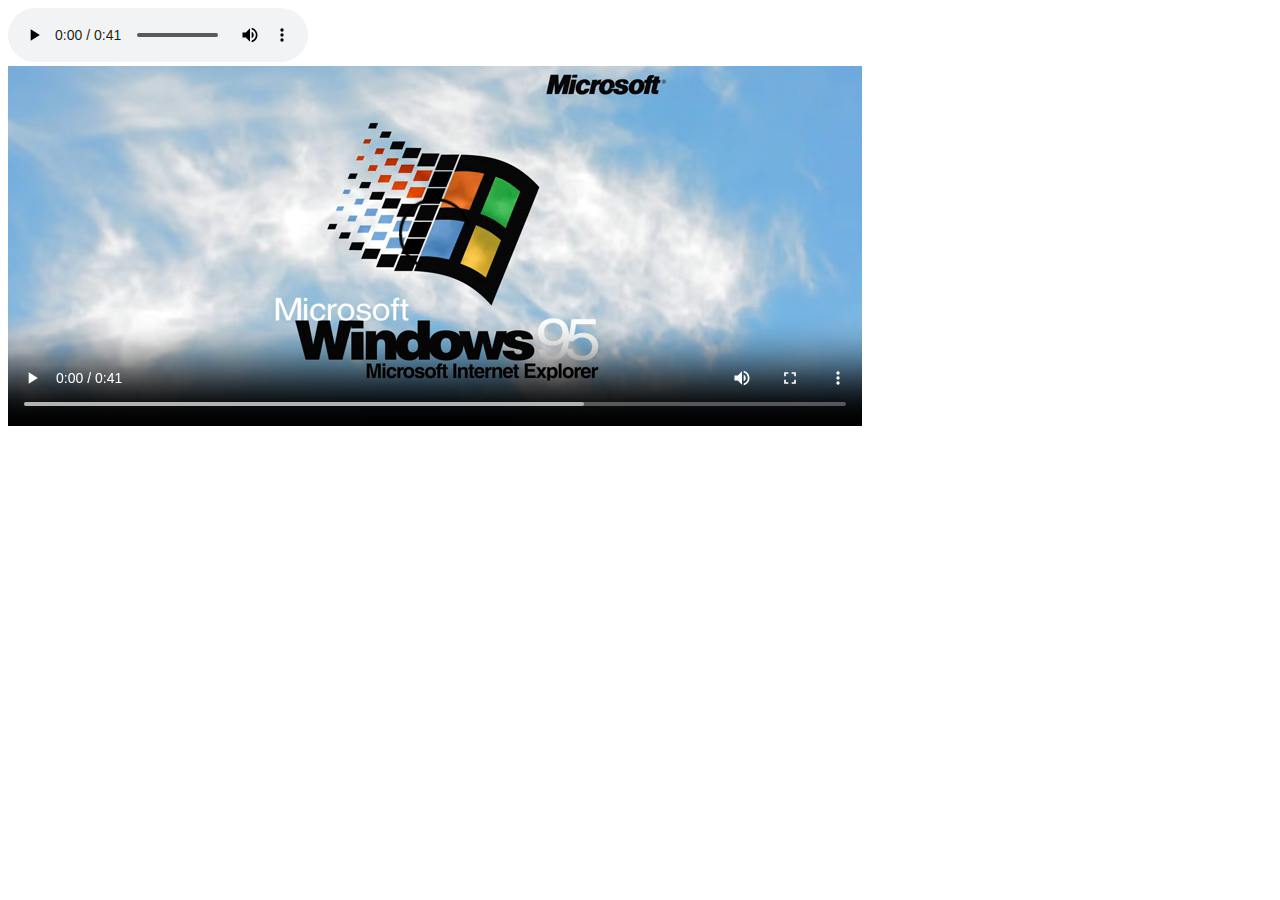
<file: 2-audio-video/index.html>
<!DOCTYPE html>
<html lang="en">
<head>
    <meta charset="UTF-8">
    <meta http-equiv="X-UA-Compatible" content="IE=edge">
    <meta name="viewport" content="width=device-width, initial-scale=1.0">
    <title>Document</title>
</head>
<body>
    <audio src="windows.mp3" controls></audio>
    <br>
    <video src="windows.mkv" controls preload="metadata"></video>
</body>
</html>
</file>
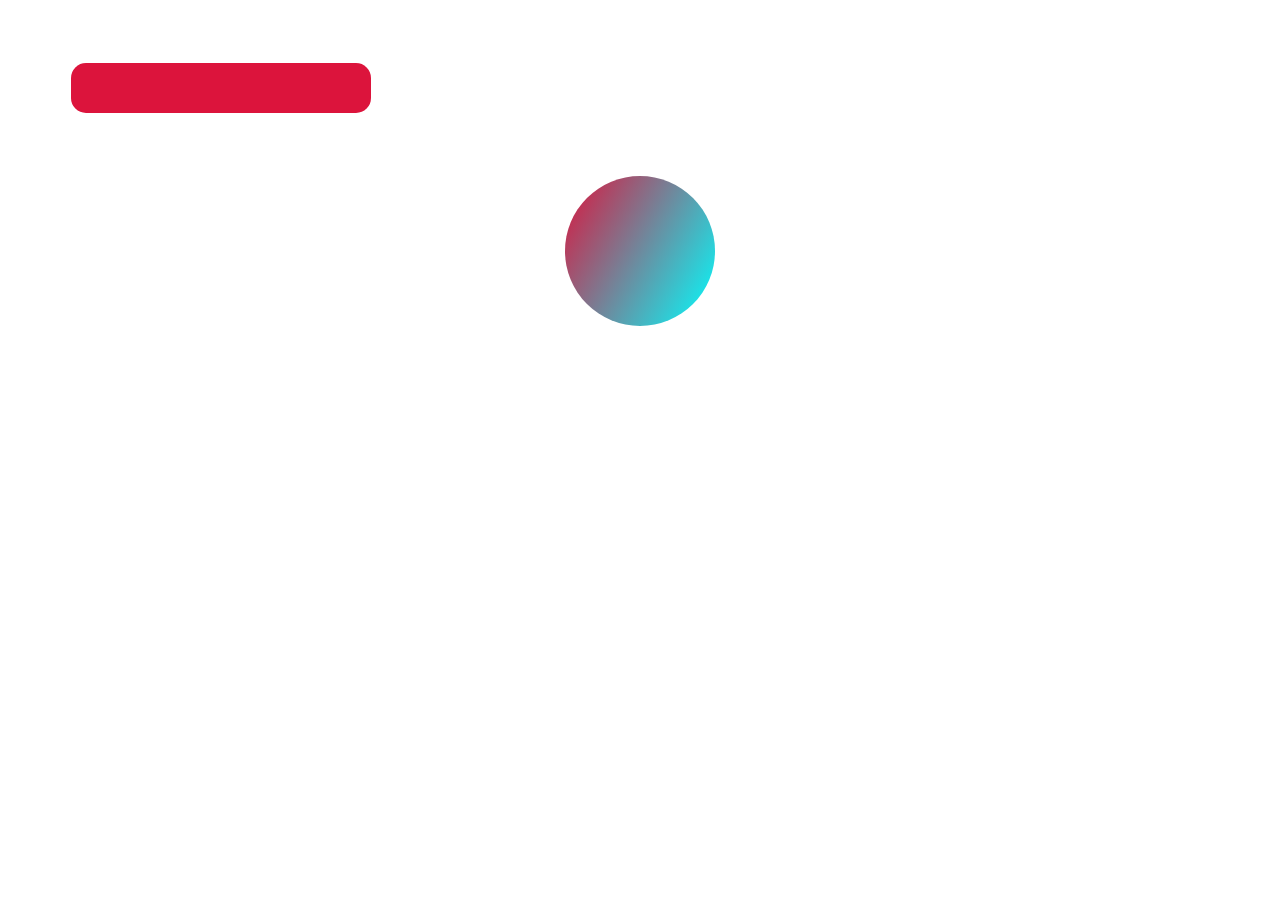
<file: 3-css-transformation/index.html>
<!DOCTYPE html>
<html lang="en">
<head>
    <meta charset="UTF-8">
    <meta http-equiv="X-UA-Compatible" content="IE=edge">
    <meta name="viewport" content="width=device-width, initial-scale=1.0">
    <title>Css transformation</title>
    <link rel="stylesheet" href="style.css">
</head>
<body>
    <!-- 1: Animation 3D , 2D -->
    <!-- <div id="container">
        <div id="box">
            
        </div>
    </div> -->

    <!-- 2: Animation 2D -->
    <div id="rect">
        
    </div>

    <div id="ball"></div>
</body>
</html>
</file>
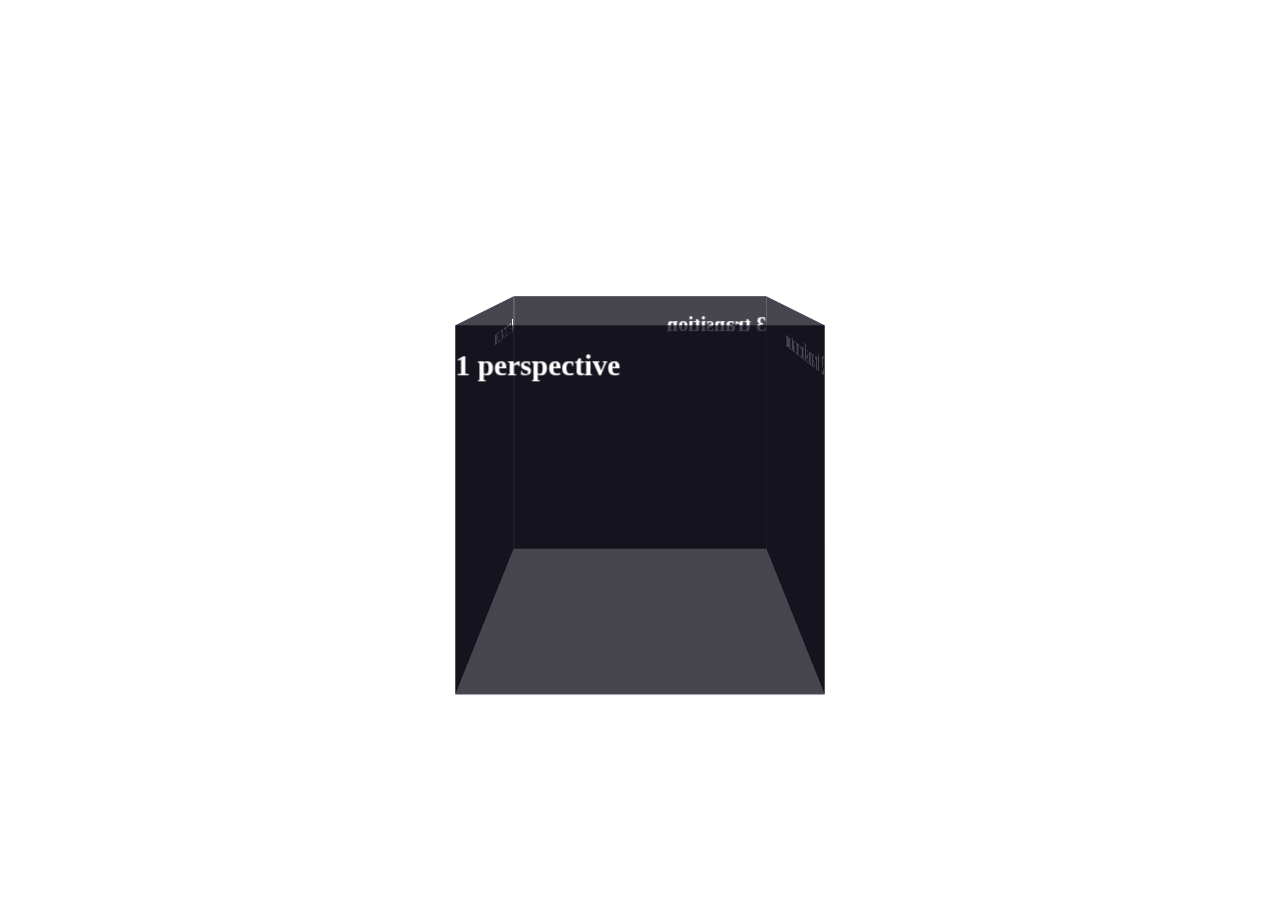
<file: 4-animation-cube/index.html>
<!DOCTYPE html>
<html lang="en">
<head>
    <meta charset="UTF-8">
    <meta http-equiv="X-UA-Compatible" content="IE=edge">
    <meta name="viewport" content="width=device-width, initial-scale=1.0">
    <title>Document</title>
    <link rel="stylesheet" href="style.css">
</head>
<body>
    <!-- <div id="container">
        <div id="box">

        </div>
    </div> -->


    <!-- cube 3D -->
    <div class="wrap">
        <div class="cube">
            <div class="front">
                <h2>1 perspective</h2>
            </div>
            <div class="right">
                <h2>2 transformation</h2>
            </div>
            <div class="back">
                <h2>3 transition</h2>
            </div>
            <div class="left">
                <h2>4 animation</h2>
            </div>
        </div>
    </div>
   
</body>
</html>
</file>
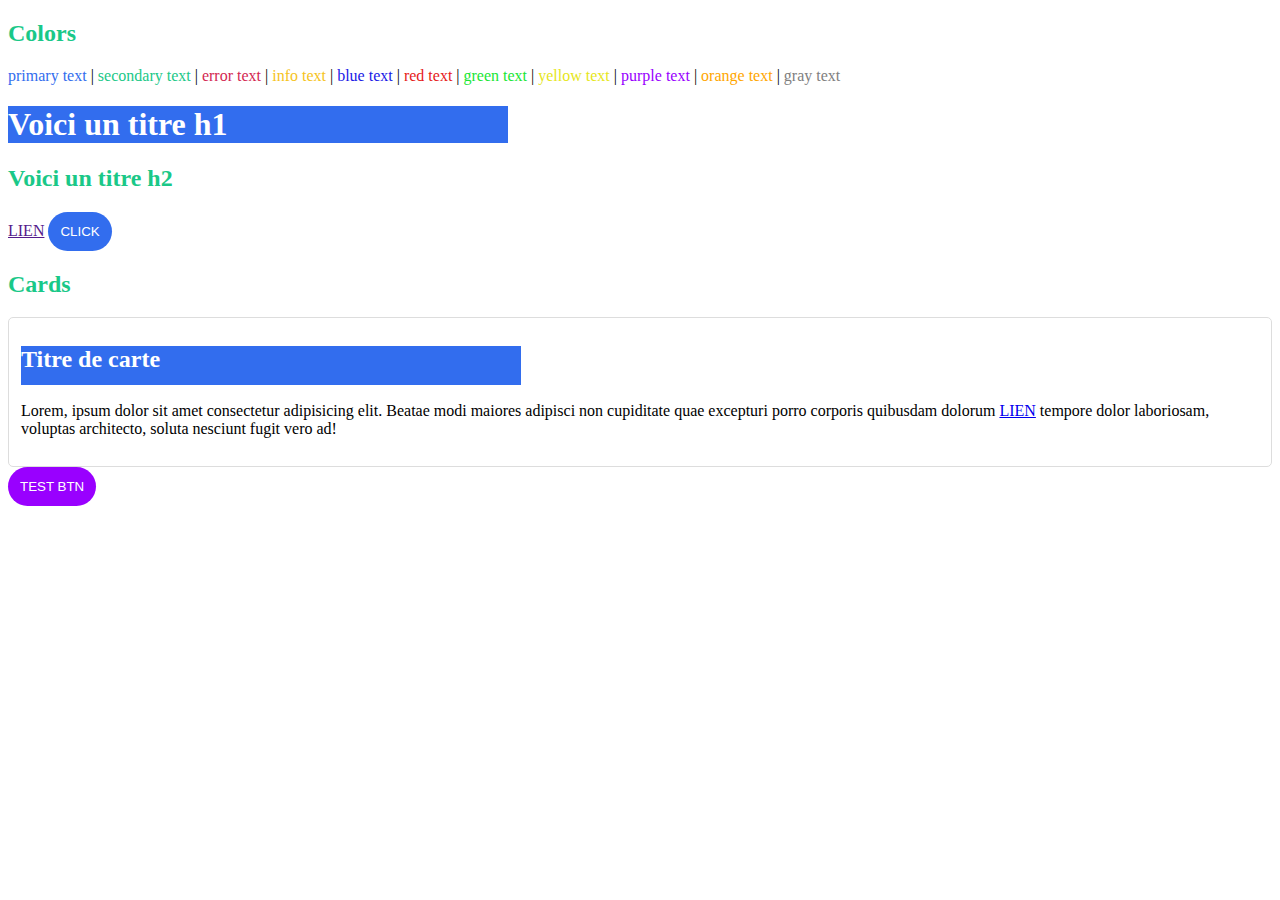
<file: 5-sass/index.html>
<!DOCTYPE html>
<html lang="en">
<head>
    <meta charset="UTF-8">
    <meta http-equiv="X-UA-Compatible" content="IE=edge">
    <meta name="viewport" content="width=device-width, initial-scale=1.0">
    <title>Document</title>
    <link rel="stylesheet" href="style.css">
</head>
<body>

    <!-- colors -->
    <h2>Colors</h2>
    <span class="text-primary">primary text</span> |
    <span class="text-secondary">secondary text</span> |
    <span class="text-error">error text</span> |
    <span class="text-info">info text</span> |
    <span class="text-blue">blue text</span> |
    <span class="text-red">red text</span> |
    <span class="text-green">green text</span> |
    <span class="text-yellow">yellow text</span> |
    <span class="text-purple">purple text</span> |
    <span class="text-orange">orange text</span> |
    <span class="text-gray">gray text</span>

    <!-- ------------------ -->

    <h1>Voici un titre h1</h1>
    <h2>Voici un titre h2</h2>

    <a href="">LIEN</a>
    <button>CLICK</button>

    <!-- Card -->
    <h2>Cards</h2>
    <div class="card">
        <h1 class="card-title">Titre de carte</h1>
        <p class="card-body">Lorem, ipsum dolor sit amet consectetur adipisicing elit. Beatae modi maiores adipisci non cupiditate quae excepturi porro corporis quibusdam dolorum <a href="#">LIEN</a> tempore dolor laboriosam, voluptas architecto, soluta nesciunt fugit vero ad!</p>
    </div>
    
    <button class="test-btn">TEST BTN</button>

    <script src="tableau.js"></script>
</body>
</html>
</file>
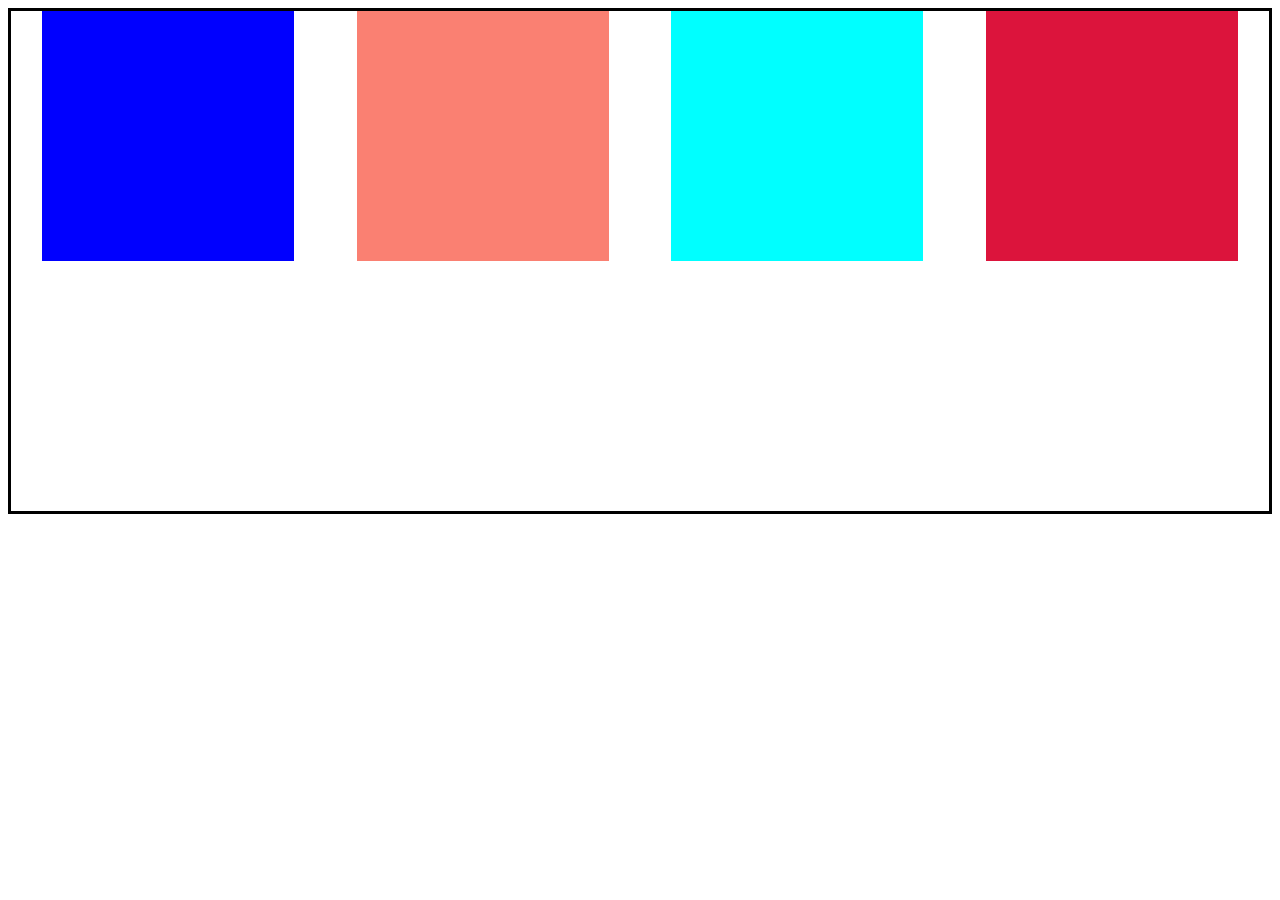
<file: flex-box-revision/index.html>
<!DOCTYPE html>
<html lang="en">
<head>
    <meta charset="UTF-8">
    <meta http-equiv="X-UA-Compatible" content="IE=edge">
    <meta name="viewport" content="width=device-width, initial-scale=1.0">
    <title>Revision FlexBox</title>
    <link rel="stylesheet" href="style.css">
</head>
<body>
    <!-- creer un div avec l'id container -->
    <!-- creer deux sous-div , l'un avec l'id box1 et l'autre avec l'id box2 -->

    <!-- div#container>div*2 -->
    <!-- ctrl + espace : pour faire apparaitre la suggestion du racourci -->
    <!-- maintenir la touche alt + clique gauche : permet de placer le curseur à l'endroit selectionné -->

    <!-- attribuer une hateur de 500px à l'élément container -->
    <!-- donner une couleur de fond bleu à box1 -->
    <!-- donner une couleur de fond salmon à box2 -->
    <div id="container">
        <div id="box1"></div>
        <div id="box2"></div>
        <div id="box3"></div>
        <div id="box4"></div>
    </div>
    
    <!-- donner une largeur de 50% et une hauteur de 50% à box1 et box2 -->
</body>
</html>
</file>
<file: 3-css-transformation/style.css>
#container {
    background-color: red;
    height: 300px;
    width: 600px;
    display: flex;
    justify-content: center;
    align-items: center;

    /* *********** DEBUT DU CODE *********** */
    /* positionner l'élément au milieu de l'écran */
    /* on met position à absolue , est l'élément sera positionné par rapport à l'élément ancètre qui la position absolue */
    position: absolute;
    top: 50%;
    left: 50%;
    transform: translate(-50%, -50%);
    /* ***********FIN DU CODE************ */

    /* ANIMATION 3D */
    /* perspective : distance entre la caméra(vision) et l'élément */
    /* valeur peut aller de 0 à ..... */
    perspective: 300px;

    /* l'angle de déplacement : accepte deux valeurs possibles */
    /* valeurs possibles: left, right , center , bottom ,top , % ....  */
    perspective-origin: left, bottom;
    /* autre possibilité ⬇️ */
    perspective-origin: 50%, 50%;
}

#box {
    background-color: green;
    height: 45%;
    width: 45%;

    /* **************** LES ANIMATIONS 2D **************** */

    /* ========= ROTATION ========= */
    /* ***** DEBUT CODE *****  */
    /* transform: rotate(90deg);   */
     /* ***** FIN CODE  */



    /* ========= Translation ========= */
    /* ***** DEBUT CODE ***** */
    /* transform: translateX(200px);
    transform: translateY(200px); */
    /* ***** FIN CODE ***** */

    /* les deux lignes de codes ci-dessous sont pareils */
    /* ***** DEBUT CODE ***** */
    /* transform: translate(50px, 200px);
    transform: translateX(50px) translateY(200px); */
    /* ***** FIN CODE ***** */


    /* ========= Scale ========= */

    /* 1ere façon */
    /* ***** DEBUT CODE ***** */
    /* transform: scaleX(2);
    transform: scaleY(2); */
    /* ***** FIN CODE ***** */

    /* 2eme façon */
    /* ***** DEBUT CODE ***** */
    /* transform: scale(3); */
    /* ***** FIN CODE ***** */


    /* ****************** ANIMATION 3D  *******************/
    /* ***** DEBUT CODE ***** */
    /* transform: translateZ(50px); */
    /* ***** FIN CODE ***** */

    /* il faut utiliser translate3d pour translater un élément dans l'éspace 3D */
    /* ***** DEBUT CODE ***** */
    /* transform: translate3d(50px,100px, 70px); */
    /* ***** FIN CODE ***** */


}



/* **************** LES ANIMATIONS 2D **************** */
#rect{
    height: 50px;
    width: 300px;
    margin: 5% 5%;
    background-color: crimson;
    border-radius: 15px;

    /* ======= ANIMATION COLORIAGE ======= */
    
    animation-name: colorier;

    /* animation duration : secondes ou millisecondes */
    animation-duration: 3000ms; 
   

}

@keyframes colorier{ 

    /* 0% , 20% , 40% , 60% , 80% , 100% */
    0%{
        background-color: crimson;
    }
    20%{ /* 20% de 3000ms c'est : 600ms*/
        background-color: rgb(222, 22, 149);
    }
    40%{/* 1200ms*/
        background-color: rgb(205, 22, 222);
    }
    60%{ /* 1800ms*/
        background-color: rgb(142, 22, 222);
    }
    80%{ /* 2400ms*/
        background-color: rgb(72, 22, 222);
    }
    100%{ /* 3000ms*/
        background-color: darkblue;
    }
}


/* ======= ANIMATION HOVER =======*/
/* **** 1ere méthode **** */
/* #rect:hover{
    transform: scale(1.5);
    transition: all ease 0.5s;
} */

/* **** 2eme méthode ***** */
#rect:hover{
    /* définisez le nom de l'animation et la durée : 0.8s */
    animation-name: agrandir;
    animation-duration: 0.8s;
    /* animation fill mode : forwards => permet d'éviter la réinitialisation 
    les styles ne reviennent pas à l'état initial */
    animation-fill-mode: forwards;
}

@keyframes agrandir{
    0%{
        transform: scale(1);
    }
    50%{
        /* scale => width * 1.5 ; height * 1.5 */
        transform: scale(1.5);
        background-color: hsl(348, 83%, 60%);
    }
    100%{
        transform: scale(2);
        background-color: blue;
    }

    /* sans le animation-fill-mode forwards => après 100% l'élément revient à son état initial */
    /* avec le animation-fill-mode forwards => après 100% les styles ne se re-initialise pas*/
   
}

#rect{
     /* animation fill mode : forwards permet d'éviter la réinitialisation des propriètés css  */
    animation-fill-mode: forwards;
}




/* ============ FAIRE BOUGER L'ELEMENT DE HAUT VERS LA BAS PUIS LE FAIRE REVENIR ============== */
#rect{
    position: relative;
    /* LE CODE pour nommer l'animation , et pour preciser la durée 👇*/   
    /* animation-name: bouge2;
    animation-duration: 7s; */
}


/* le code qui permet de définir l'animation 👇 */
@keyframes bouge{
    0%{
        transform: translateY(0px);
        
    }
    50%{
        transform: translateY(200px);
        opacity: 50%;
    }
    100%{
        transform: translateY(0px);
    }
}

@keyframes bouge2{
    0%{
       top: 0px;
        
    }
    50%{
        top: 200px;
        opacity: 50%;
    }
    100%{
        top: 0px;
    }
}

#ball{
    width: 150px;
    height: 150px;
    border-radius: 50%;
    margin: auto;
    /* background: linear-gradient(35deg, #ccffff, #ffcccc ); */
    background: linear-gradient(120deg, crimson, cyan );

    animation-name: rebondir;
    animation-duration: 1.5s;
    
    /* animation-iteration-count: 5; */
    animation-iteration-count: infinite;
}
@keyframes rebondir{
    0%{
        transform: translateY(0px);
        
    }
    50%{
        transform: translateY(250px);
        width: 190px;
        height: 90px;
    }
    100%{
        transform: translateY(0px);
    }
}
</file>
<file: 4-animation-cube/style.css>
#container{
    border : 1px solid red;
    position:absolute;
    top: 50%;
    left: 50%;
    transform: translate(-50%, -50%);
    width: 500px ;
    height: 500px;
    display: flex;
    justify-content: center;
    align-items: center;


   /* **************** LES ANIMATIONS 3D *****************/
   perspective: 800px;
}
#box {
    background-color: black;
    width: 200px ;
    height: 200px;
    /* **************** LES ANIMATIONS 2D *****************/
    /* ======== rotation ======== */
    /* transform: rotate(45deg); */
    /* ======== transition ======== */
    /* transform: translateX(200px); */
    /* transform: translateY(200px); */
    /* transform: translateX(100px) translateY(100px); */
    /* transform: translate(50px,80px); */
    /* ======== scale ======== */
    /* transform: scaleX(1.5);
    transform: scaleY(1.5); */
    /* transform: scaleX(2) scaleY(2); */

    /* **************** LES ANIMATIONS 3D *****************/
    /* transform: translateZ(5px); */
    /* transform: translate3d(20px , 20px ,20px); */

    /* transform: rotateY(45deg);
    transform: rotatex(45deg); */
}

/* cube */
.wrap{
    perspective: 800px;
    perspective-origin: 50% 25%;
    min-height: 100vh;
    display: flex;
    color:white;
}

.cube{
    margin: auto;
    position:relative;
    width: 300px;
    height: 300px;
    transform-style: preserve-3d;
    transform-origin: center;
    animation: cube-spin 5s ease-in-out infinite;
}

.cube div{
    position: absolute;
    background-color: rgba(1,0,12,0.726);
    width: 300px;
    height: 300px;
}


.front{
    transform: translateZ(150px);

}

.right{
    transform: rotateY(90deg) translateX(150px);
    transform-origin: top right;
}

.left{
    transform: rotateY(-90deg) translateX(-150px);
    transform-origin: center left;
}

.back{
    transform: translateZ(-150px) rotateY(180deg);
}

@keyframes cube-spin {
    0% {
      transform: rotate3d(0, 0, 0, 0);
    }
    20% {
      transform: rotate3d(0, 1, 0, 90deg);
    }
    30% {
      transform: rotate3d(0, 1, 0, 90deg);
    }
    50% {
      transform: rotate3d(0, 1, 0, 180deg);
    }
    60% {
      transform: rotate3d(0, 1, 0, 180deg);
    }
    80% {
      transform: rotate3d(0, 1, 0, 270deg);
    }
    100% {
      transform: rotate3d(0, 1, 0, 360deg);
    }
  }
</file>
<file: 5-sass/style.css>
.error {
  color: #d32752;
  border-color: #d32752;
  border-style: solid;
  margin: 0.75rem;
  padding: 0.75rem;
  border-radius: 20px;
  border-width: 1px; }

.notification {
  color: #1ac888;
  border-color: #1ac888;
  border-style: solid;
  margin: 0.75rem;
  padding: 0.75rem;
  border-radius: 20px;
  border-width: 1px; }

h1 {
  color: white;
  width: 500px;
  background-color: #326dee; }

h2 {
  color: #1ac888; }

button {
  color: white;
  border: 0;
  background-color: #326dee;
  border-radius: 20px;
  padding: 0.75rem; }

.test-btn {
  background-color: #9900ff; }

.text-primary {
  color: #326dee; }

.bg-primary {
  background-color: #326dee; }

.text-secondary {
  color: #1ac888; }

.bg-secondary {
  background-color: #1ac888; }

.text-error {
  color: #d32752; }

.bg-error {
  background-color: #d32752; }

.text-info {
  color: #f6c31c; }

.bg-info {
  background-color: #f6c31c; }

.text-blue {
  color: #1919e6; }

.bg-blue {
  background-color: #1919e6; }

.text-red {
  color: #e61919; }

.bg-red {
  background-color: #e61919; }

.text-yellow {
  color: #e6e619; }

.bg-yellow {
  background-color: #e6e619; }

.text-green {
  color: #19e635; }

.bg-green {
  background-color: #19e635; }

.text-orange {
  color: #ffa600; }

.bg-orange {
  background-color: #ffa600; }

.text-purple {
  color: #9900ff; }

.bg-purple {
  background-color: #9900ff; }

.text-gray {
  color: #808080; }

.bg-gray {
  background-color: #808080; }

.text-black {
  color: black; }

.bg-black {
  background-color: black; }

.text-white {
  color: white; }

.bg-white {
  background-color: white; }

.text-1 {
  font-size: 10px;
  font-weight: 100; }

.text-2 {
  font-size: 20px;
  font-weight: 200; }

.text-3 {
  font-size: 30px;
  font-weight: 300; }

.text-4 {
  font-size: 40px;
  font-weight: 400; }

.text-5 {
  font-size: 50px;
  font-weight: 500; }

@use 'sass:math';
.card {
  display: block;
  padding: 0.75rem;
  border-width: 1px;
  border-style: solid;
  border-color: #ddd;
  box-shadow: 1px 3px 5px rgba(0, 0, 0, 0.1) sdfsqdf;
  border-radius: 5px; }
  .card .card-title {
    font-size: 1.5rem;
    padding-bottom: 0.75rem;
    font-weight: bold; }
  .card .card-body {
    font-size: 1rem; }
    .card .card-body a {
      text-decoration: underline; }

/*# sourceMappingURL=style.css.map */
</file>
<file: flex-box-revision/style.css>
/* de mettre les éléments box1 et box2 à la vertical */
/* placer box1 et box2 verticallement */

/* selecteur CSS */
#container{
    /* propriété : valeur; */
    
    height: 500px;
    /*ajouter une bordure assez epaisse avec couleur noir */
    /* border : taille, la forme , la couleur */
    border : 3px solid black;
    display: flex; /* dans le parent */
    flex-direction: row; /* dans le parent */

    /* flex-start , flex-end, center, space-between, space-around, space-evenly */

    justify-content: space-around;

    /* align-items: flex-start, flex-end, center , stretch */
    align-items: stretch ;
}

#box1{
    height: 50%;
    /* width: 50%; */
    width: 20%;
    background-color: blue;
}
#box2{
    height: 50%;
    /* width: 50%; */
    width: 20%;
    background-color: salmon;
}

#box3{
    height: 50%;
    /* width: 50%; */
    width: 20%;
    background-color: cyan;
}

#box4{
    height: 50%;
    /* width: 50%; */
    width: 20%;
    background-color: crimson;
}



/* par défaut les balises block , ont toujours 100% de la largeur du parent  */
/* l'écran */
/* HTML largeur : 100% */
/* body largeur: 100% */
/* div#container: 100% */

/* par défaut la hauteur des éléments block c'est la hateur du contenu */
</file>
